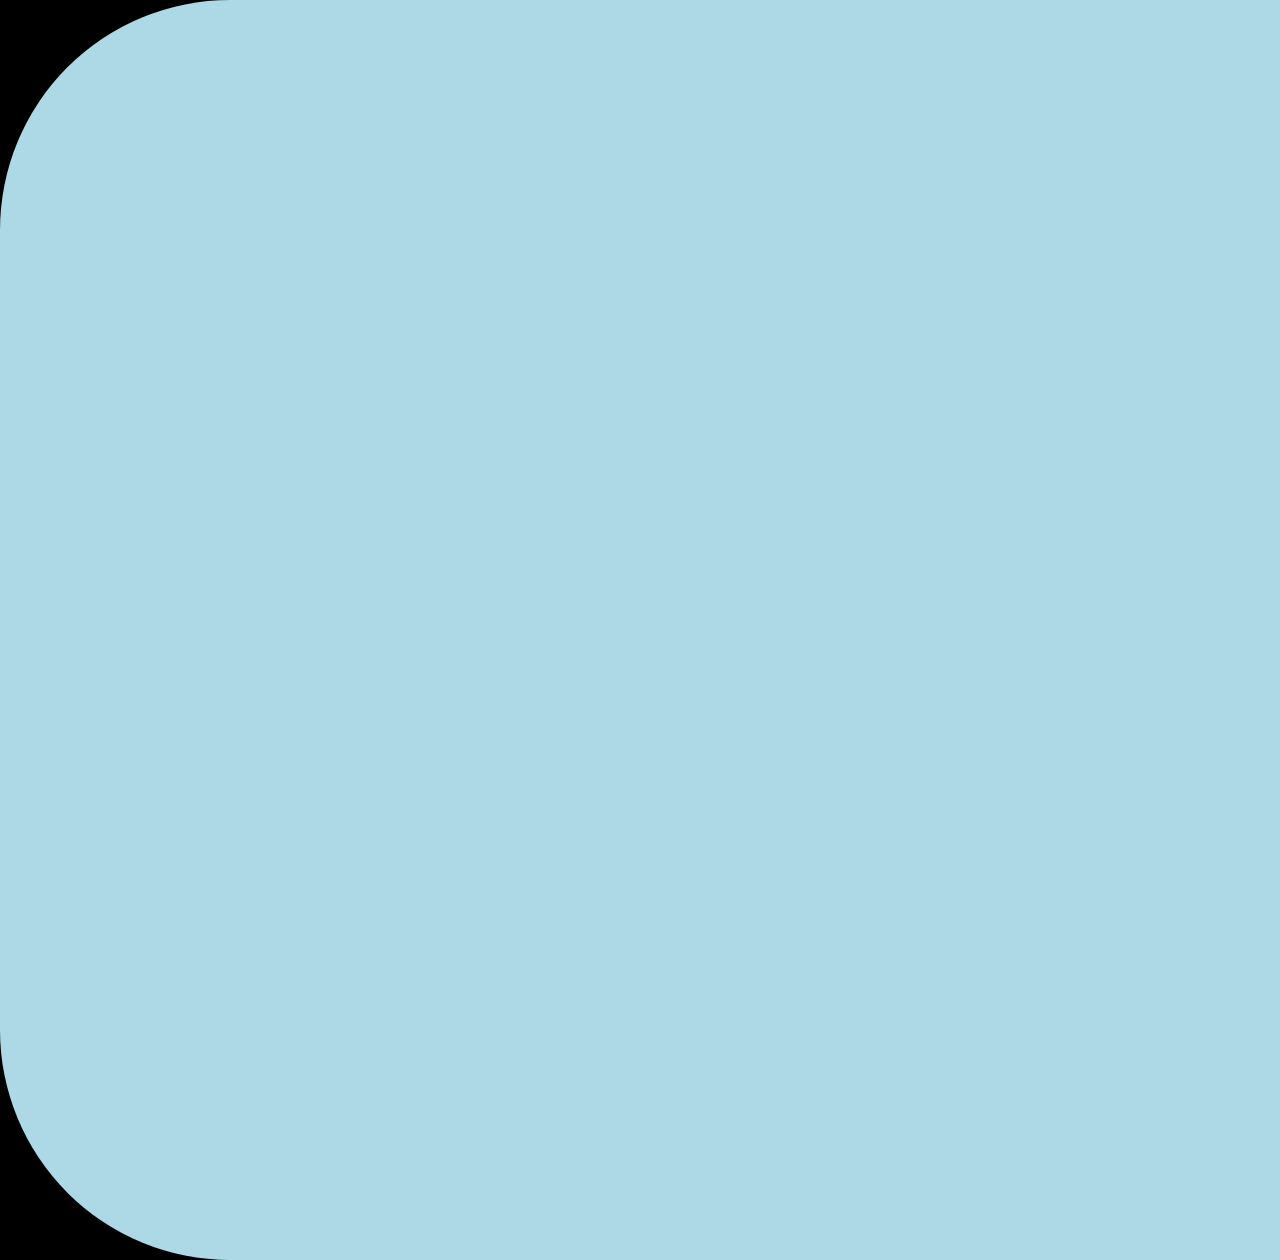
<file: playingWithColors/index.html>
<!DOCTYPE html>
<html lang="en">
  <head>
    <meta charset="UTF-8" />
    <meta name="viewport" content="width=device-width, initial-scale=1.0" />
    <title>Document</title>
    <link rel="stylesheet" href="./CSS/style.css" />
  </head>
  <body>
    <section class="container">
      <section class="number-1 container">
        <section class="number-2 container">
          <section class="number-3 container">
            <section class="number-4 container">
              <section class="number-5 container">
                <section class="number-6 container">
                  <section class="number-7 container">
                    <section class="number-8 container">
                      <section class="number-9 container"></section>
                    </section>
                  </section>
                </section>
              </section>
            </section>
          </section>
        </section>
      </section>
    </section>
    <script src="./script.js"></script>
  </body>
</html>
</file>
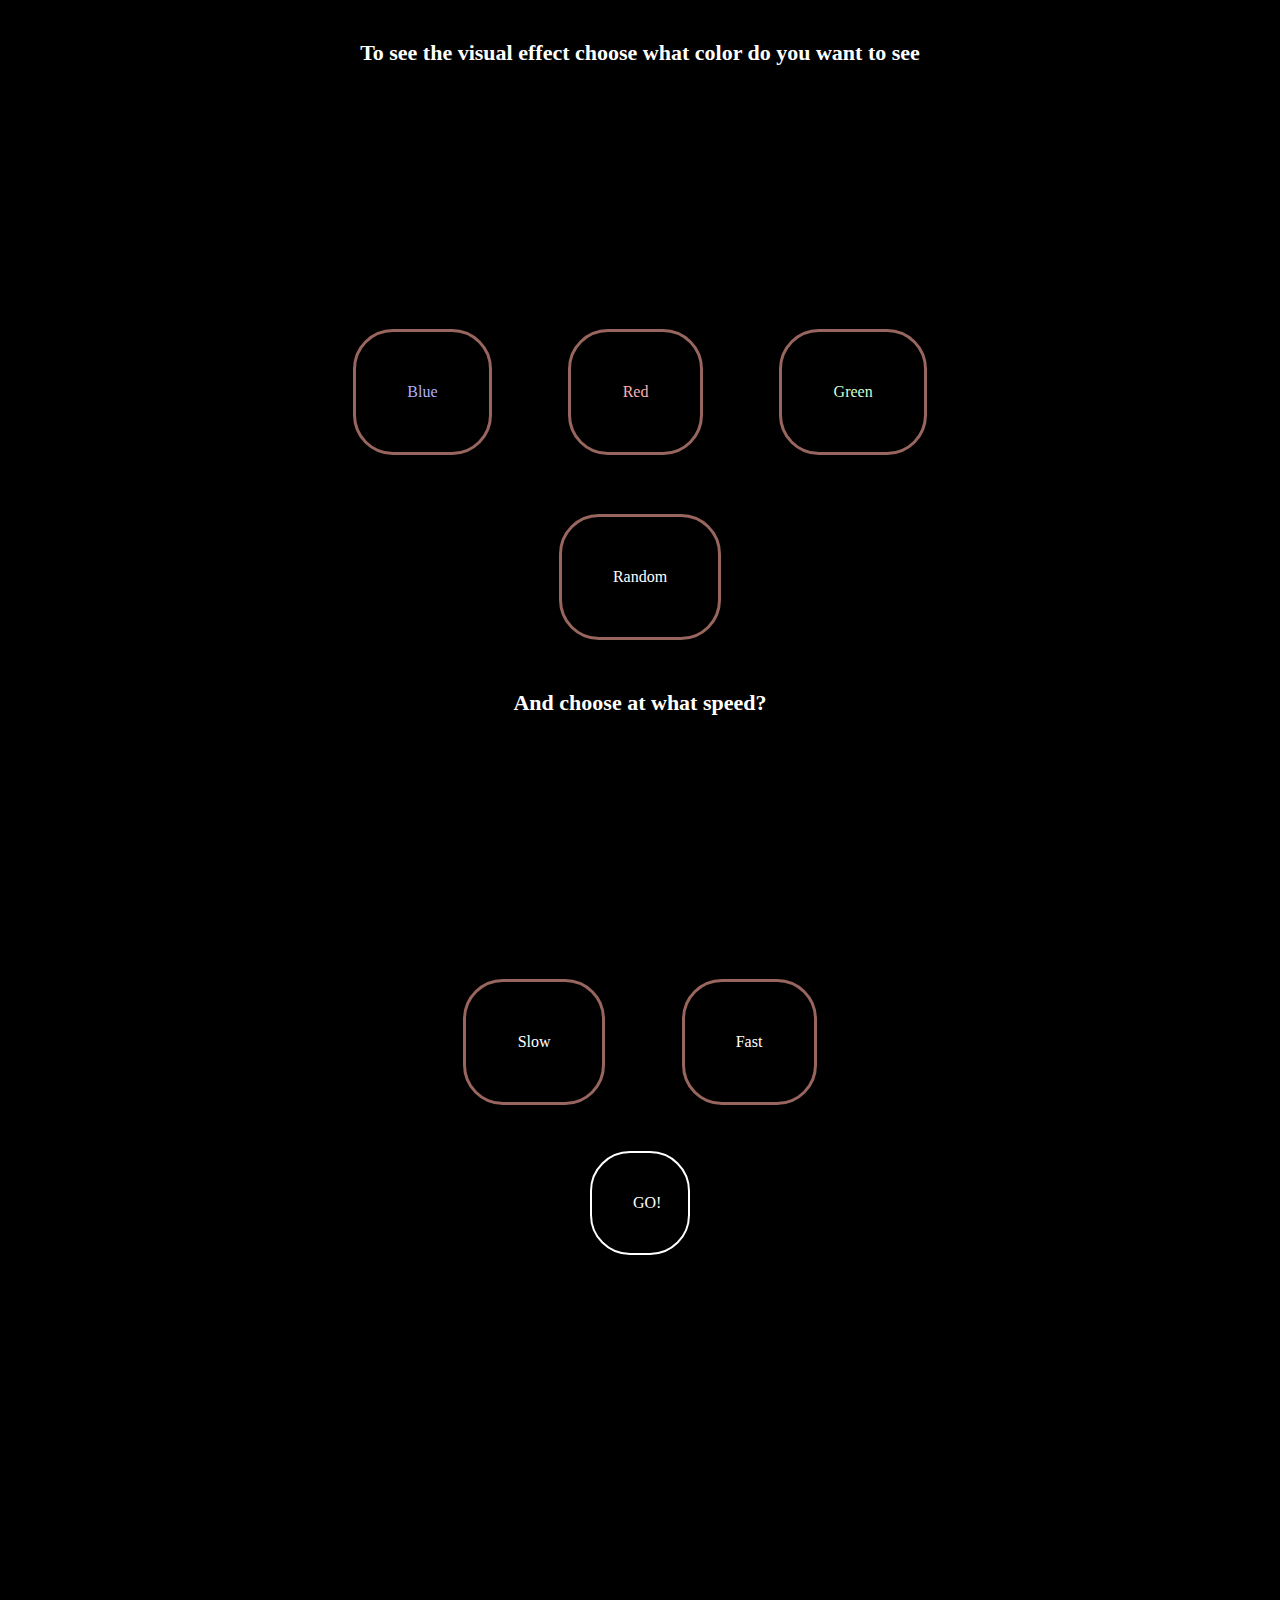
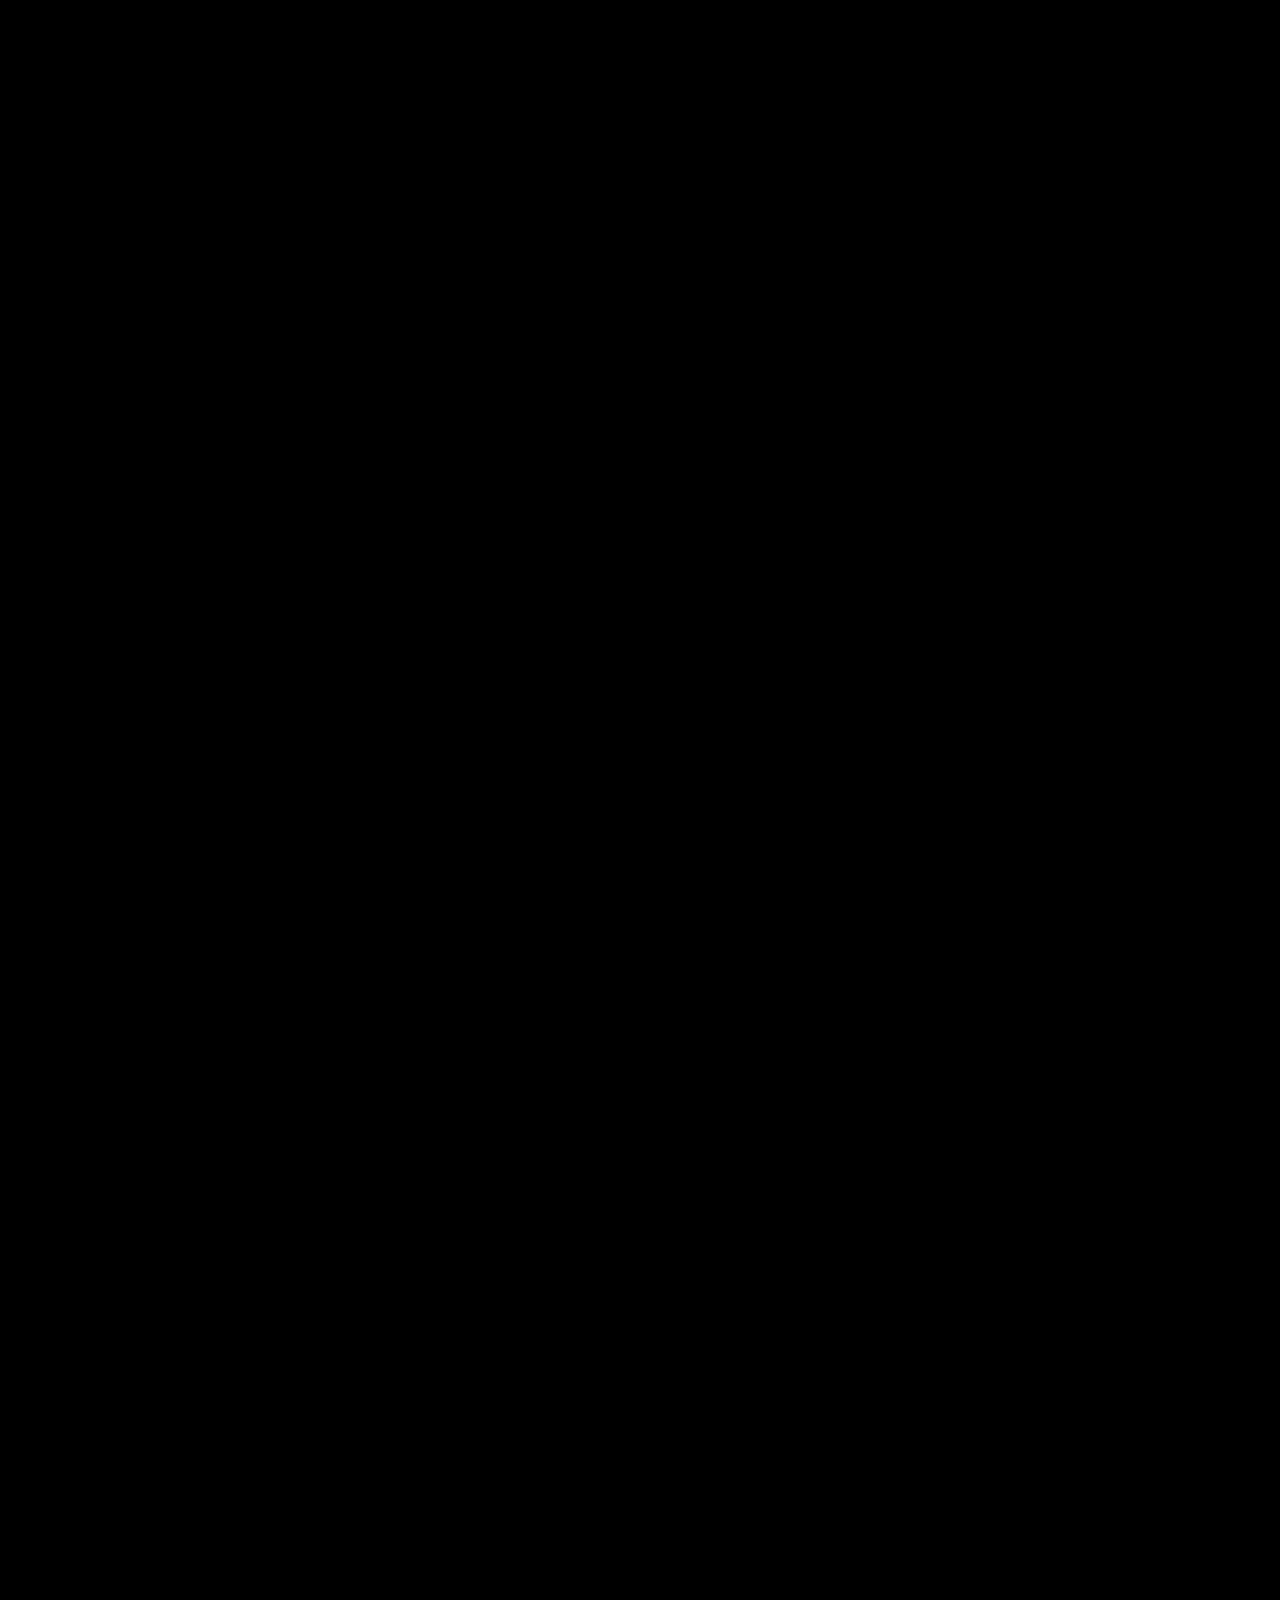
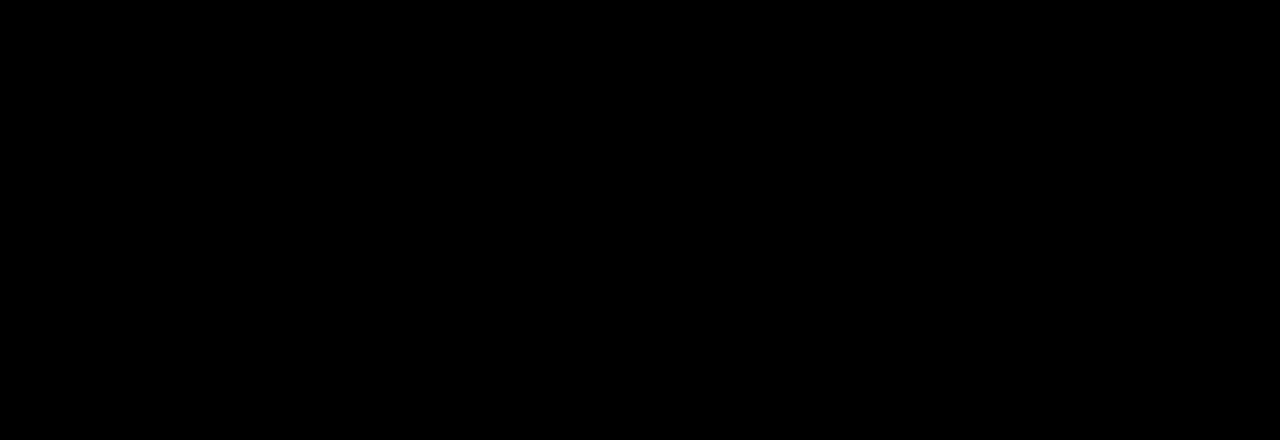
<file: playingWithColors/colors.html>
<!DOCTYPE html>
<html lang="en">
  <head>
    <meta charset="UTF-8" />
    <meta name="viewport" content="width=device-width, initial-scale=1.0" />
    <title>Document</title>
    <link rel="stylesheet" href="./CSS/style.css" />
  </head>
  <body>
    <section class="optionColors">
      <h1 class="question">
        To see the visual effect choose what color do you want to see
      </h1>
      <section class="colorsContainer">
        <section>
          <p class="color colorBlue">Blue</p>

          <p class="color colorRed">Red</p>

          <p class="color colorGreen">Green</p>
        </section>
        <p class="color random">Random</p>
      </section>

      <h1 class="question questionSpeed">And choose at what speed?</h1>
      <section class="speeds">
        <p class="speed slow">Slow</p>
        <p class="speed fast">Fast</p>
      </section>

      <section class="question questionGo">
        <p class="go">GO!</p>
      </section>
    </section>

    <section class="opacityNone container principalContainer">
      <section class="number-1 container">
        <section class="number-2 container">
          <section class="number-3 container">
            <section class="number-4 container">
              <section class="number-5 container">
                <section class="number-6 container">
                  <section class="number-7 container">
                    <section class="number-8 container">
                      <section class="number-9 container">
                        <section class="number-10 container">
                          <section class="number-11 container">
                            <section class="number-12 container">
                              <section class="number-13 container"></section>
                            </section>
                          </section>
                        </section>
                      </section>
                    </section>
                  </section>
                </section>
              </section>
            </section>
          </section>
        </section>
      </section>
    </section>
    <script src="./script.js"></script>
  </body>
</html>
</file>
<file: playingWithColors/CSS/style.css>
/* The fundamental settings: */
* {
  margin: 0;
  padding: 0;
  box-sizing: inherit;
}

html {
  font-size: 62.5%;
  box-sizing: border-box;
  background-color: black;
}
.hide {
  display: none;
}
.opacityNone {
  opacity: 0;
}
/* Section optionColors */
.optionColors {
  height: 260vh;
}
.question {
  color: white;
  display: flex;
  width: 80%;
  height: 2rem;
  margin: 18% auto;
  justify-content: center;
  margin-top: 4rem;
  font-size: 2.2rem;
}
.colorsContainer {
  display: flex;
  flex-direction: column;
  margin: 0% auto;
  width: 100%;
  place-content: center;
}
.colorsContainer section {
  display: flex;
  place-content: center;
}
.colorsContainer .color,
.speed {
  color: white;
  margin: 3%;
  padding: 4%;
  font-size: 1.6rem;
  /* border: 0.2rem solid #03a9f4; */
  border: 0.35rem solid #99665f;
  border-radius: 4rem;
  transition: font-size 0.5s ease, border 0.5s ease, background-color 0.5s ease,
    font-weight 0.5s ease, color 0.5s ease;
}
.colorsContainer .colorsChoosed {
  font-size: 2.6rem;
  border: 0.8rem solid white;
  background-color: #f5dfdf;
  font-weight: 600;
}
.colorsContainer .random.colorsChoosed {
  color: black;
}
.colorsContainer .colorBlue.colorsChoosed {
  color: #1212e5;
}
.colorsContainer .colorGreen.colorsChoosed {
  color: #0c810c;
}

.speeds .speedChoosed {
  font-size: 2.8rem;
  border: 0.8rem solid white;
  background-color: #ffeded;
  font-weight: 600;
  color: black;
}

.go {
  margin: 3%;
  padding: 4%;
  font-size: 1.6rem;
  border: 0.2rem solid white;
  border-radius: 4rem;
  align-self: center;
  text-align: center;
  margin-top: 5rem;
  width: 10rem;
}
/* Colors of the options  */
.colorsContainer .colorBlue {
  /* color: #8585f3; */
  color: #afafff;
}

.colorsContainer .colorRed {
  /* color: #f14949; */
  color: #ffafaf;
}
.colorsContainer .colorGreen {
  /* color: #61db61; */
  color: #cfffcf;
}

.colorsContainer .random {
  margin: 4rem auto;
  margin-top: 2rem;
}
.questionSpeed {
  margin-top: 1rem;
}
.speeds {
  display: flex;
  /* flex-direction: column; */
  justify-content: center;
}

.speed {
  color: white;
  width: fit-content;
}
/* Section container */
.principalContainer {
  overflow: hidden;
  transform: translate(-13%, -50%);
}
.container {
  display: flex;
  place-content: center;
  align-items: center;
  width: 140vw;
  height: 140vh;
  background-color: lightblue;
  border-radius: 23rem;
}
.number-1 {
  width: 130vw;
  height: 130vh;
}
.number-2 {
  width: 120vw;
  height: 120vh;
}
.number-3 {
  width: 110vw;
  height: 110vh;
}
.number-4 {
  width: 100vw;
  height: 100vh;
}
.number-5 {
  width: 90vw;
  height: 90vh;
}
.number-6 {
  width: 80vw;
  height: 80vh;
}
.number-7 {
  width: 70vw;
  height: 70vh;
}
.number-8 {
  width: 60vw;
  height: 60vh;
}
.number-9 {
  width: 50vw;
  height: 50vh;
}
.number-10 {
  width: 40vw;
  height: 40vh;
}
.number-11 {
  width: 30vw;
  height: 30vh;
}
.number-12 {
  width: 20vw;
  height: 20vh;
}
.number-13 {
  width: 10vw;
  height: 10vh;
}
</file>
